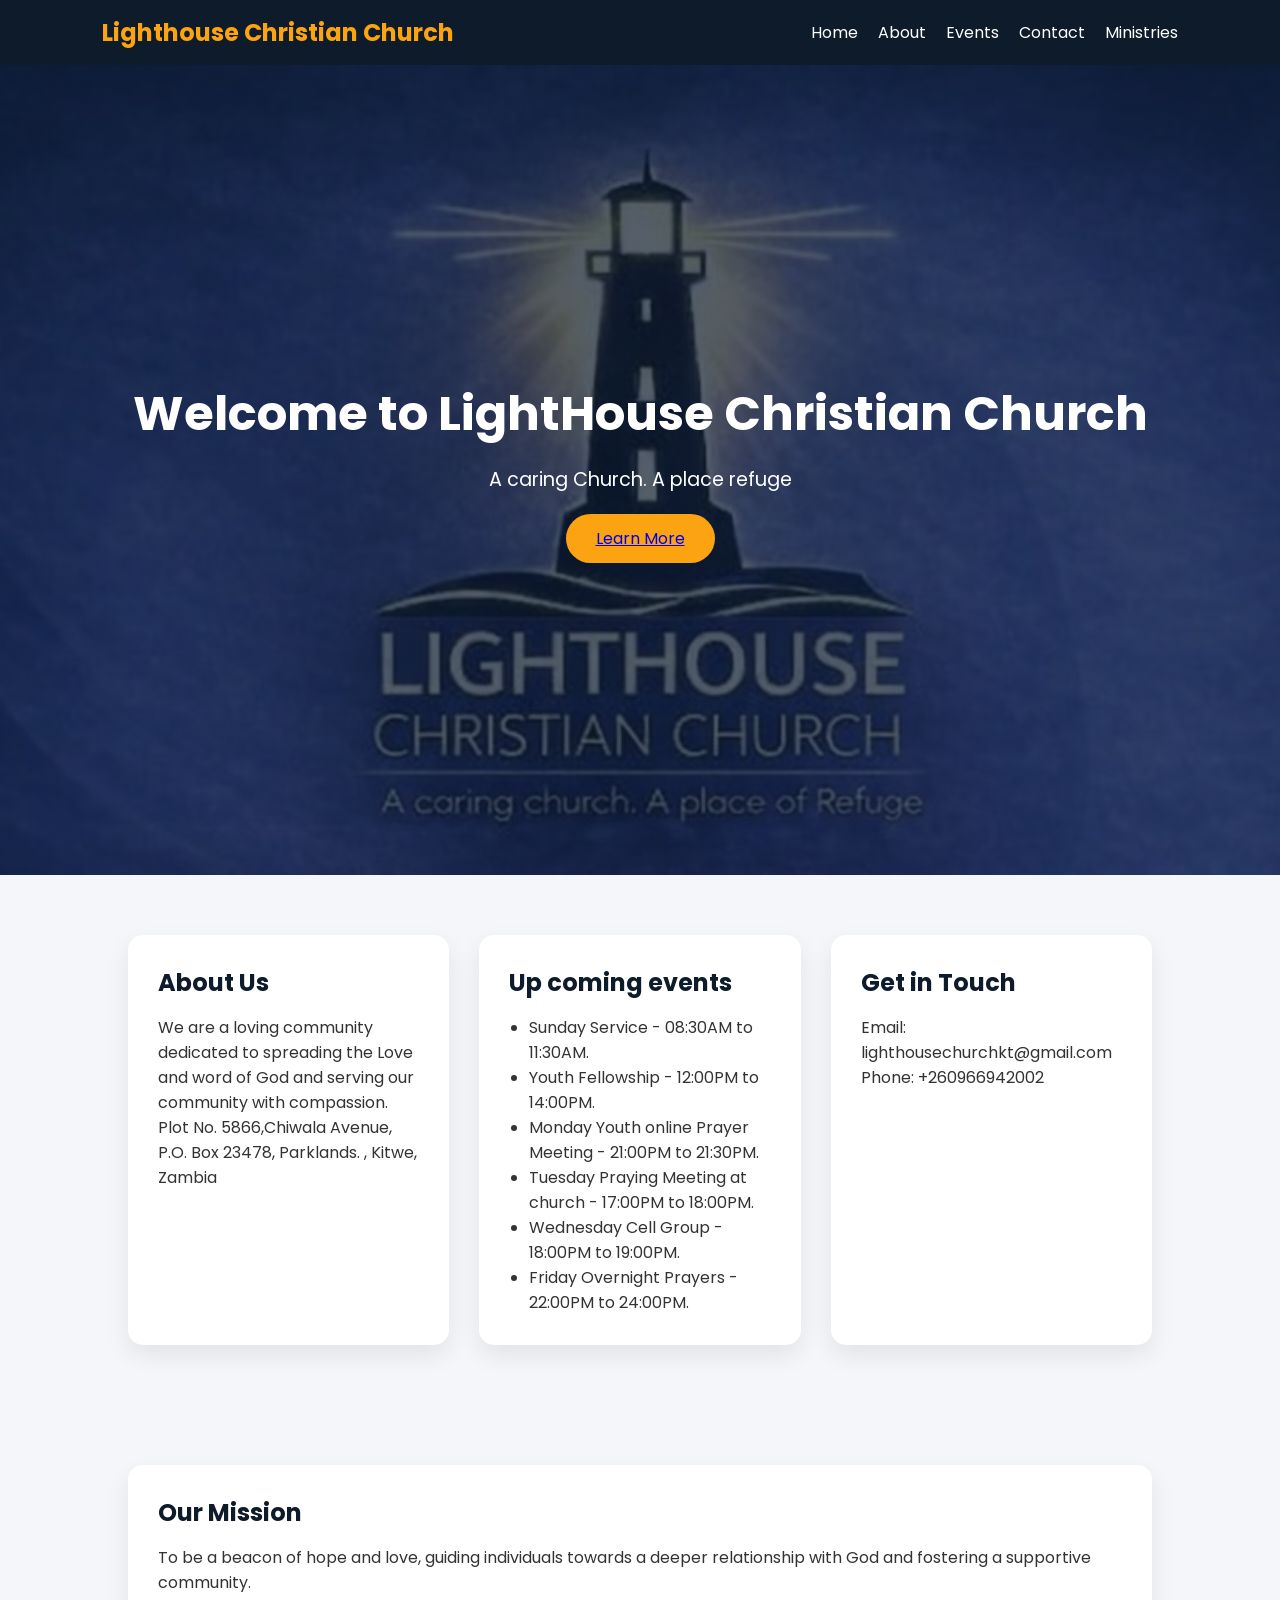
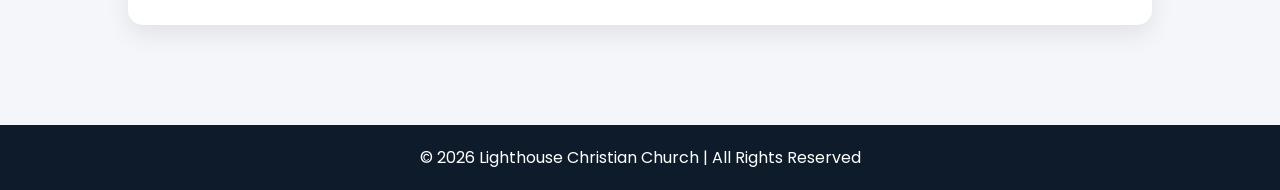
<file: index.html>
<!DOCTYPE html>
<html lang="en">
<head>
    <meta charset="UTF-8">
    <meta name="viewport" content="width=device-width, initial-scale=1.0">
    <title>LIGHTHOUSE CHRISTIAN CHURCH</title>
     <link rel="stylesheet" href="style.css">
     <link href="https://fonts.googleapis.com/css2?family=Poppins:wght@300;400;600;700&display=swap" rel="stylesheet">
     <script src="index.js" defer></script>
    </head>
<body> 
        <nav>
            <h2 class="logo">Lighthouse Christian Church</h2>
            <ul>
                <li><a href="index.html"> Home</a></li>
                <li><a href="About.html">About</a></li>
                <li><a href="Events.html">Events</a></li>
                <li><a href="Contact.html">Contact</a></li>
                <li><a href="Ministries.html">Ministries</a></li>
            </ul>
        </nav>
    
    <main>
        <section class="hero">
            <div class="hero-content">
            <h1>Welcome to LightHouse Christian Church </h1>
            <p>A caring Church. A place refuge</p>
            <button><a href="https://web.facebook.com/LCCKitwe">Learn More</a></button>
               
        </div>
        </section>
        <section class="container">
            <div class="card">
                <section id="about">
            <h2>About Us</h2>
            <p>We are a loving community dedicated to spreading the Love and word of God and serving our community with compassion.</p>
            <p>Plot No. 5866,Chiwala Avenue, P.O. Box 23478, Parklands. , Kitwe, Zambia</p>
       </section>
        </div>
       <div class="card">
        <section id="events">
            <h2>Up coming events</h2>
          <ul>
                <li>Sunday Service - 08:30AM to 11:30AM.</li>
                <li>Youth Fellowship - 12:00PM to 14:00PM.</li>
                <li>Monday Youth online Prayer Meeting - 21:00PM to 21:30PM.</li>
                <li>Tuesday Praying Meeting at church - 17:00PM to 18:00PM.</li>
                <li>Wednesday Cell Group - 18:00PM to 19:00PM.</li>
                <li>Friday Overnight Prayers - 22:00PM to 24:00PM.</li>
            </ul>
        </section>
       </div>
        <div class="card">
            <section id="contact">
            <h2>Get in Touch</h2>
        <p>Email: lighthousechurchkt@gmail.com</p>
            <p>Phone: +260966942002</p>
            </section>
        </div>
        </section>
        <section class="container">
        <div class="card">
            <h2>Our Mission</h2>
            <p>To be a beacon of hope and love, guiding individuals towards a deeper relationship with God and fostering a supportive community.</p>
        </div>
        </section>
       <footer>
        <p>© 2026 Lighthouse Christian Church | All Rights Reserved</p>
    </footer>
    </main>
</body>
</html>
</file>
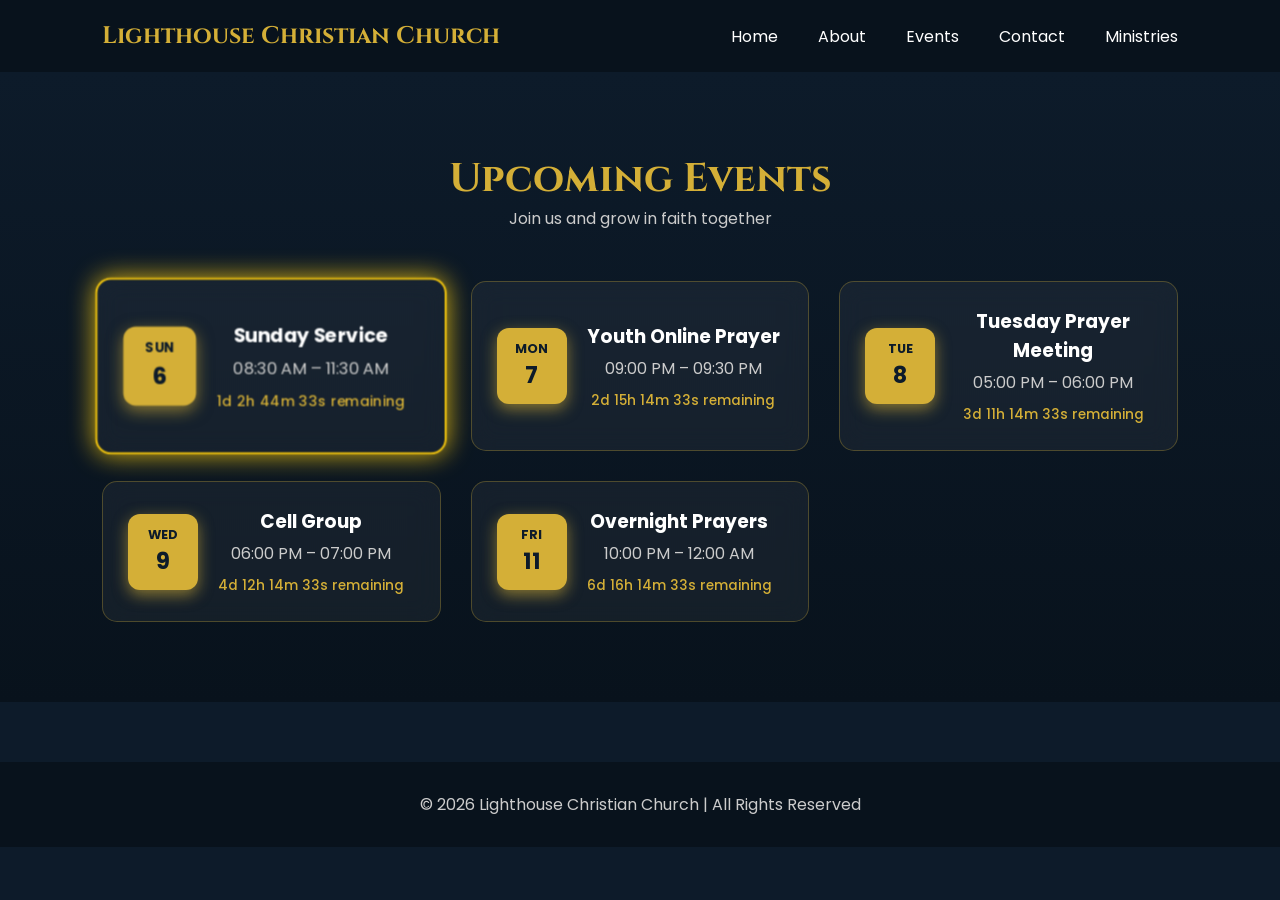
<file: Events.html>
<!DOCTYPE html>
<html lang="en">
<head>
    <meta charset="UTF-8">
    <meta name="viewport" content="width=device-width, initial-scale=1.0">
    <title>LIGHTHOUSE CHRISTIAN CHURCH</title>
     <link rel="stylesheet" href="style.css">
     <link href="Events.css" rel="stylesheet">
     <script src="Events.js" defer></script>
    </head>
<body> 
        <nav>
            <h2 class="logo">Lighthouse Christian Church</h2>
            <ul>
                <li><a href="index.html"> Home</a></li>
                <li><a href="About.html">About</a></li>
                <li><a href="Events.html">Events</a></li>
                <li><a href="Contact.html">Contact</a></li>
                <li><a href="Ministries.html">Ministries</a></li>
            </ul>
        </nav>
    
    <main>
       <section id="events" class="events-section reveal">
  <div class="events-header">
    <h2>Upcoming Events</h2>
    <p>Join us and grow in faith together</p>
  </div>

  <div class="events-container">

    <!-- Sunday -->
    <div class="event-card" data-day="0" data-time="08:30">
      <div class="date-badge">
        <span class="day">SUN</span>
        <span class="date"></span>
      </div>

      <div class="event-info">
        <h3>Sunday Service</h3>
        <p>08:30 AM – 11:30 AM</p>
        <div class="countdown"></div>
      </div>
    </div>

    <!-- Monday -->
    <div class="event-card" data-day="1" data-time="21:00">
      <div class="date-badge">
        <span class="day">MON</span>
        <span class="date"></span>
      </div>

      <div class="event-info">
        <h3>Youth Online Prayer</h3>
        <p>09:00 PM – 09:30 PM</p>
        <div class="countdown"></div>
      </div>
    </div>

    <!-- Tuesday -->
    <div class="event-card" data-day="2" data-time="17:00">
      <div class="date-badge">
        <span class="day">TUE</span>
        <span class="date"></span>
      </div>

      <div class="event-info">
        <h3>Tuesday Prayer Meeting</h3>
        <p>05:00 PM – 06:00 PM</p>
        <div class="countdown"></div>
      </div>
    </div>

    <!-- Wednesday -->
    <div class="event-card" data-day="3" data-time="18:00">
      <div class="date-badge">
        <span class="day">WED</span>
        <span class="date"></span>
      </div>

      <div class="event-info">
        <h3>Cell Group</h3>
        <p>06:00 PM – 07:00 PM</p>
        <div class="countdown"></div>
      </div>
    </div>

    <!-- Friday -->
    <div class="event-card" data-day="5" data-time="22:00">
      <div class="date-badge">
        <span class="day">FRI</span>
        <span class="date"></span>
      </div>

      <div class="event-info">
        <h3>Overnight Prayers</h3>
        <p>10:00 PM – 12:00 AM</p>
        <div class="countdown"></div>
      </div>
    </div>

  </div>
</section>
       <footer>
        <p>© 2026 Lighthouse Christian Church | All Rights Reserved</p>
    </footer>
    </main>
</body>
</html>
</file>
<file: style.css>
* {
    margin: 0;
    padding: 0;
    box-sizing: border-box;
    font-family: 'Poppins', sans-serif;
}

body {
    background-color: #f4f6f9;
    color: #333;
}

/* Navigation */
nav {
    background: #0d1b2a;
    color: white;
    display: flex;
    justify-content: space-between;
    align-items: center;
    padding: 15px 8%;
}

nav ul {
    list-style: none;
    display: flex;
}

nav ul li {
    margin-left: 20px;
}

nav ul li a {
    text-decoration: none;
    color: white;
    transition: 0.3s;
}

nav ul li a:hover {
    color: #fca311;
}

.logo {
    font-weight: 700;
    color: #fca311;
}

/* Hero Section */
.hero {
    height: 90vh;
    background: linear-gradient(rgba(13,27,42,0.7), rgba(13,27,42,0.7)),
    url('WhatsApp Image 2026-02-24 at 5.18.19 PM.jpeg');
    background-size: cover;
    background-position: center;
    display: flex;
    justify-content: center;
    align-items: center;
    text-align: center;
    color: white;
}

.hero-content h1 {
    font-size: 3rem;
    margin-bottom: 15px;
}

.hero-content p {
    font-size: 1.2rem;
    margin-bottom: 20px;
}

.hero button {
    padding: 12px 30px;
    border: none;
    background: #fca311;
    color: white;
    font-size: 16px;
    border-radius: 30px;
    cursor: pointer;
    transition: 0.3s;
}

.hero button:hover {
    background: #ff8800;
    transform: scale(1.05);
}

/* Main Container */
.container {
    padding: 60px 10%;
    display: grid;
    grid-template-columns: repeat(auto-fit, minmax(280px, 1fr));
    gap: 30px;
}

/* Cards */
.card {
    background: white;
    padding: 30px;
    border-radius: 15px;
    box-shadow: 0 10px 25px rgba(0,0,0,0.08);
    transition: 0.3s;
}

.card:hover {
    transform: translateY(-8px);
    box-shadow: 0 15px 35px rgba(0,0,0,0.15);
}

.card h2 {
    margin-bottom: 15px;
    color: #0d1b2a;
}

.card ul {
    padding-left: 20px;
}

/* Footer */
footer {
    background: #0d1b2a;
    color: white;
    text-align: center;
    padding: 20px;
    margin-top: 40px;
}
/* Smooth scroll (if not added already) */
html {
    scroll-behavior: smooth;
}

/* Navbar animation on load */
nav {
    animation: slideDown 0.8s ease-in-out;
}

@keyframes slideDown {
    from {
        transform: translateY(-100%);
        opacity: 0;
    }
    to {
        transform: translateY(0);
        opacity: 1;
    }
}

/* Hero text animation */
.hero-content {
    animation: fadeInUp 1.2s ease forwards;
}

@keyframes fadeInUp {
    from {
        opacity: 0;
        transform: translateY(40px);
    }
    to {
        opacity: 1;
        transform: translateY(0);
    }
}

/* Cards initial hidden state */
.card {
    opacity: 0;
    transform: translateY(40px);
    transition: all 0.8s ease;
}

/* When visible */
.card.show {
    opacity: 1;
    transform: translateY(0);
}

/* Button animation */
.hero button {
    transition: all 0.3s ease;
}

.hero button:hover {
    transform: scale(1.1);
    box-shadow: 0 10px 20px rgba(0,0,0,0.2);
}

/* Nav link hover animation */
nav ul li a {
    position: relative;
}

nav ul li a::after {
    content: "";
    position: absolute;
    width: 0%;
    height: 2px;
    background: #fca311;
    left: 0;
    bottom: -5px;
    transition: 0.3s;
}

nav ul li a:hover::after {
    width: 100%;
}
</file>
<file: Events.css>
/* ===== PREMIUM CHURCH EVENTS STYLE ===== */

@import url('https://fonts.googleapis.com/css2?family=Cinzel:wght@600;700&family=Poppins:wght@300;400;500&display=swap');

body {
  margin: 0;
  font-family: 'Poppins', sans-serif;
  background: #0d1b2a;
  color: #fff;
}

/* NAV (Optional polish) */
nav {
  display: flex;
  justify-content: space-between;
  align-items: center;
  padding: 20px 8%;
  background: #08121c;
}

.logo {
  font-family: 'Cinzel', serif;
  color: #d4af37;
}

nav ul {
  list-style: none;
  display: flex;
  gap: 20px;
}

nav ul li a {
  color: #fff;
  text-decoration: none;
  transition: 0.3s;
}

nav ul li a:hover {
  color: #d4af37;
}

/* SECTION */
.events-section {
  padding: 80px 8%;
  background: linear-gradient(to bottom, #0d1b2a, #08121c);
  text-align: center;
}

.events-header h2 {
  font-family: 'Cinzel', serif;
  font-size: 2.5rem;
  color: #d4af37;
}

.events-header p {
  color: #ccc;
  margin-bottom: 50px;
}

/* GRID */
.events-container {
  display: grid;
  grid-template-columns: repeat(auto-fit, minmax(280px, 1fr));
  gap: 30px;
}

/* EVENT CARD */
.event-card {
  background: rgba(255,255,255,0.05);
  border: 1px solid rgba(212,175,55,0.3);
  border-radius: 15px;
  padding: 25px;
  display: flex;
  gap: 20px;
  align-items: center;
  backdrop-filter: blur(12px);
  transition: all 0.4s ease;
  position: relative;
  overflow: hidden;
}

.event-card:hover {
  transform: translateY(-8px);
  box-shadow: 0 15px 35px rgba(212,175,55,0.5);
  border-color: #d4af37;
}

/* DATE BADGE */
.date-badge {
  background: #d4af37;
  color: #0d1b2a;
  padding: 12px;
  border-radius: 12px;
  text-align: center;
  min-width: 70px;
  font-weight: bold;
  box-shadow: 0 5px 15px rgba(212,175,55,0.6);
}

.date-badge .day {
  font-size: 0.8rem;
  display: block;
}

.date-badge .date {
  font-size: 1.4rem;
}

/* EVENT INFO */
.event-info h3 {
  margin: 0 0 5px;
  color: #fff;
}

.event-info p {
  margin: 0;
  color: #ccc;
}

/* COUNTDOWN */
.countdown {
  margin-top: 10px;
  font-size: 0.85rem;
  color: #d4af37;
  font-weight: 500;
}

/* NEXT EVENT HIGHLIGHT */
.event-card.next-event {
  border: 2px solid #f1c40f;
  box-shadow: 0 0 25px rgba(241,196,15,0.9);
  transform: scale(1.04);
}

/* SMOOTH REVEAL */
.reveal {
  opacity: 0;
  transform: translateY(60px);
  transition: 1s ease;
}

.reveal.active {
  opacity: 1;
  transform: translateY(0);
}

/* FOOTER */
footer {
  text-align: center;
  padding: 30px;
  background: #08121c;
  color: #ccc;
  margin-top: 60px;
}

/* RESPONSIVE */
@media(max-width:768px) {
  nav {
    flex-direction: column;
    gap: 10px;
  }

  .event-card {
    flex-direction: column;
    text-align: center;
  }
}
</file>
